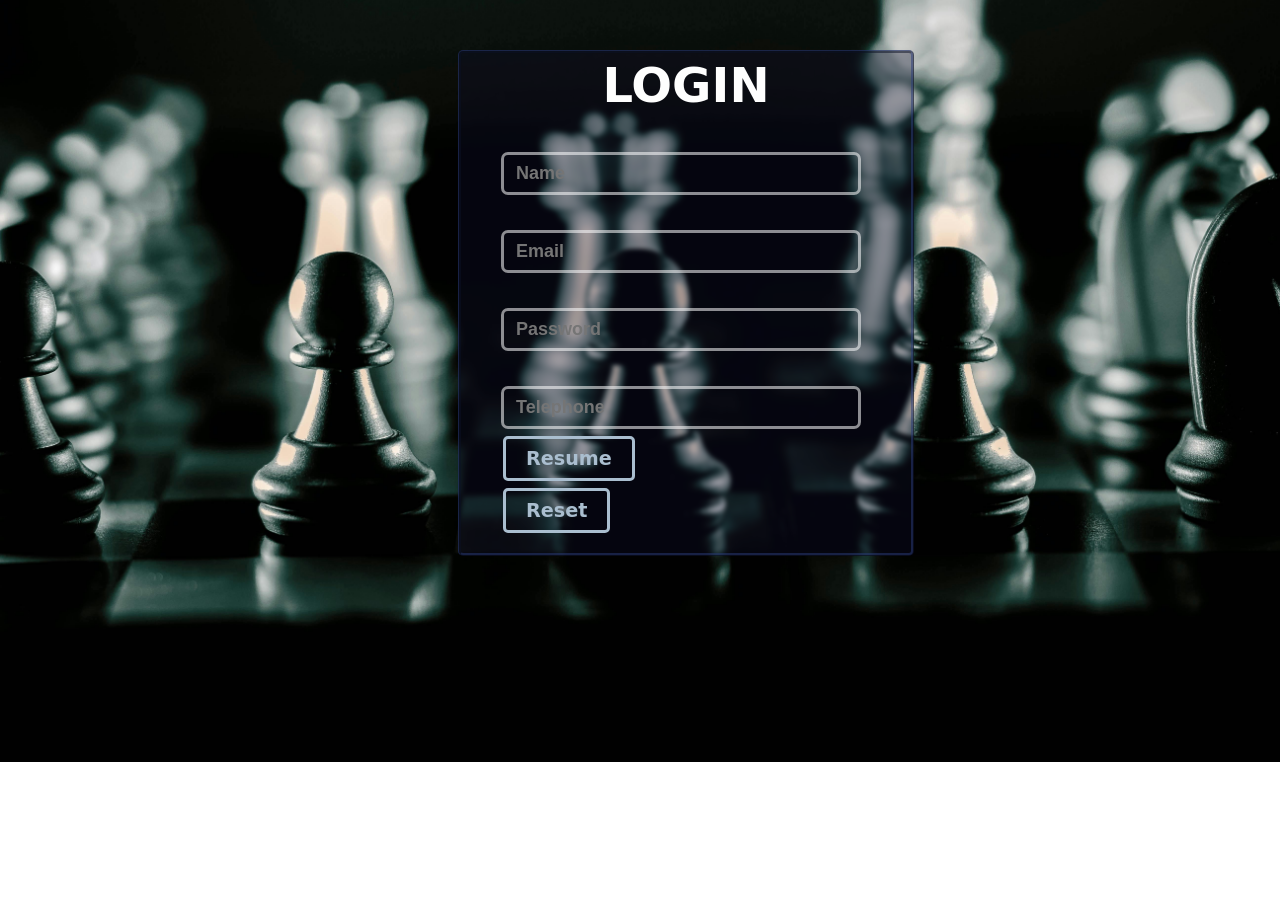
<file: index.html>
<!DOCTYPE html>
<html lang="en">
<head>
    <meta charset="UTF-8">
    <meta name="viewport" content="width=device-width, initial-scale=1.0">
    <title>Chess News Login</title>
    <link rel="stylesheet" href="style.css">
</head>
<body>
  <div class="ss">
   <form action="mm/index.html">
    <div class="r"><h1>LOGIN</h1></div>
         <input type="text" placeholder="  Name"><br> 
         <br>
       <input type="email" placeholder="  Email"><br>
       <br>
         <input type="password" placeholder="  Password"><br>
         <br>
           <input type="tel" placeholder="  Telephone"><br>
           <br>
        <button>Resume</button><br> 
       <button type="reset">Reset</button> 
       
    </form> 
  </div>
    
</body>
</html>
</file>
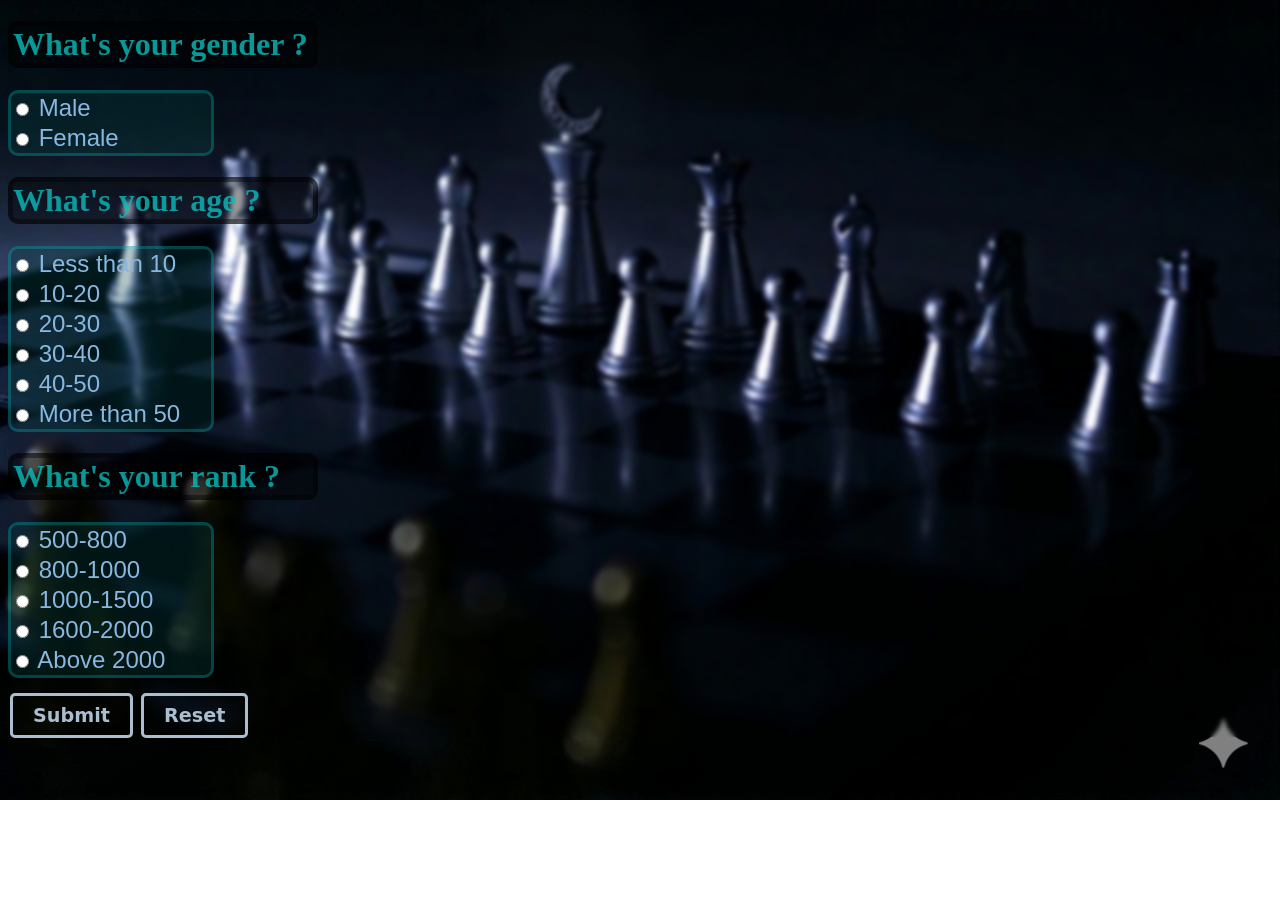
<file: mm/index.html>
<!DOCTYPE html>
<html lang="en">
<head>
    <meta charset="UTF-8">
    <meta name="viewport" content="width=device-width, initial-scale=1.0">
    <title>Information</title>
    <link rel="stylesheet" href="style2.css">
</head>
<body>
    <form action="../ismael.html">
        <h1>  What's your gender ?</h1>
        <h2><input type="radio"  value="Male" name="a">
        <label>Male</label><br>
        <input type="radio" value="Female" name="a">
        <label>Female</label></h2>
      <h1>  What's your age ?</h1>
        <h2><input type="radio"  value="Less than 10" name="c">
        <label>Less than 10</label><br>
        <input type="radio" value="10-20" name="c">
        <label>10-20</label><br>
        <input type="radio" value="20-30" name="c">
        <label>20-30</label><br>
        <input type="radio" value="" name="c">
        <label>30-40</label><br>
        <input type="radio" value="Female" name="c">
        <label>40-50</label><br>
        <input type="radio" value="more than 50" name="c">
        <label>More than 50</label><br>
        </h2>
         <h1>  What's your rank ?</h1>
        <h2><input type="radio"  value="500-800" name="b">
        <label>500-800</label><br>
        <input type="radio" value="800-1000" name="b">
        <label>800-1000</label><br>
         <input type="radio" value="1000-1500" name="b">
        <label>1000-1500</label><br>
           <input type="radio" value="1600-2000" name="b">
        <label>1600-2000</label><br>
            <input type="radio" value="Above 2000" name="b">
        <label>Above 2000</label><br></h2>
         <div class="ww">
            <button type="submit"> Submit</button>
         
            <button type="reset">Reset</button>
         </div>
         
    </form>
    
    
</body>
</html>
</file>
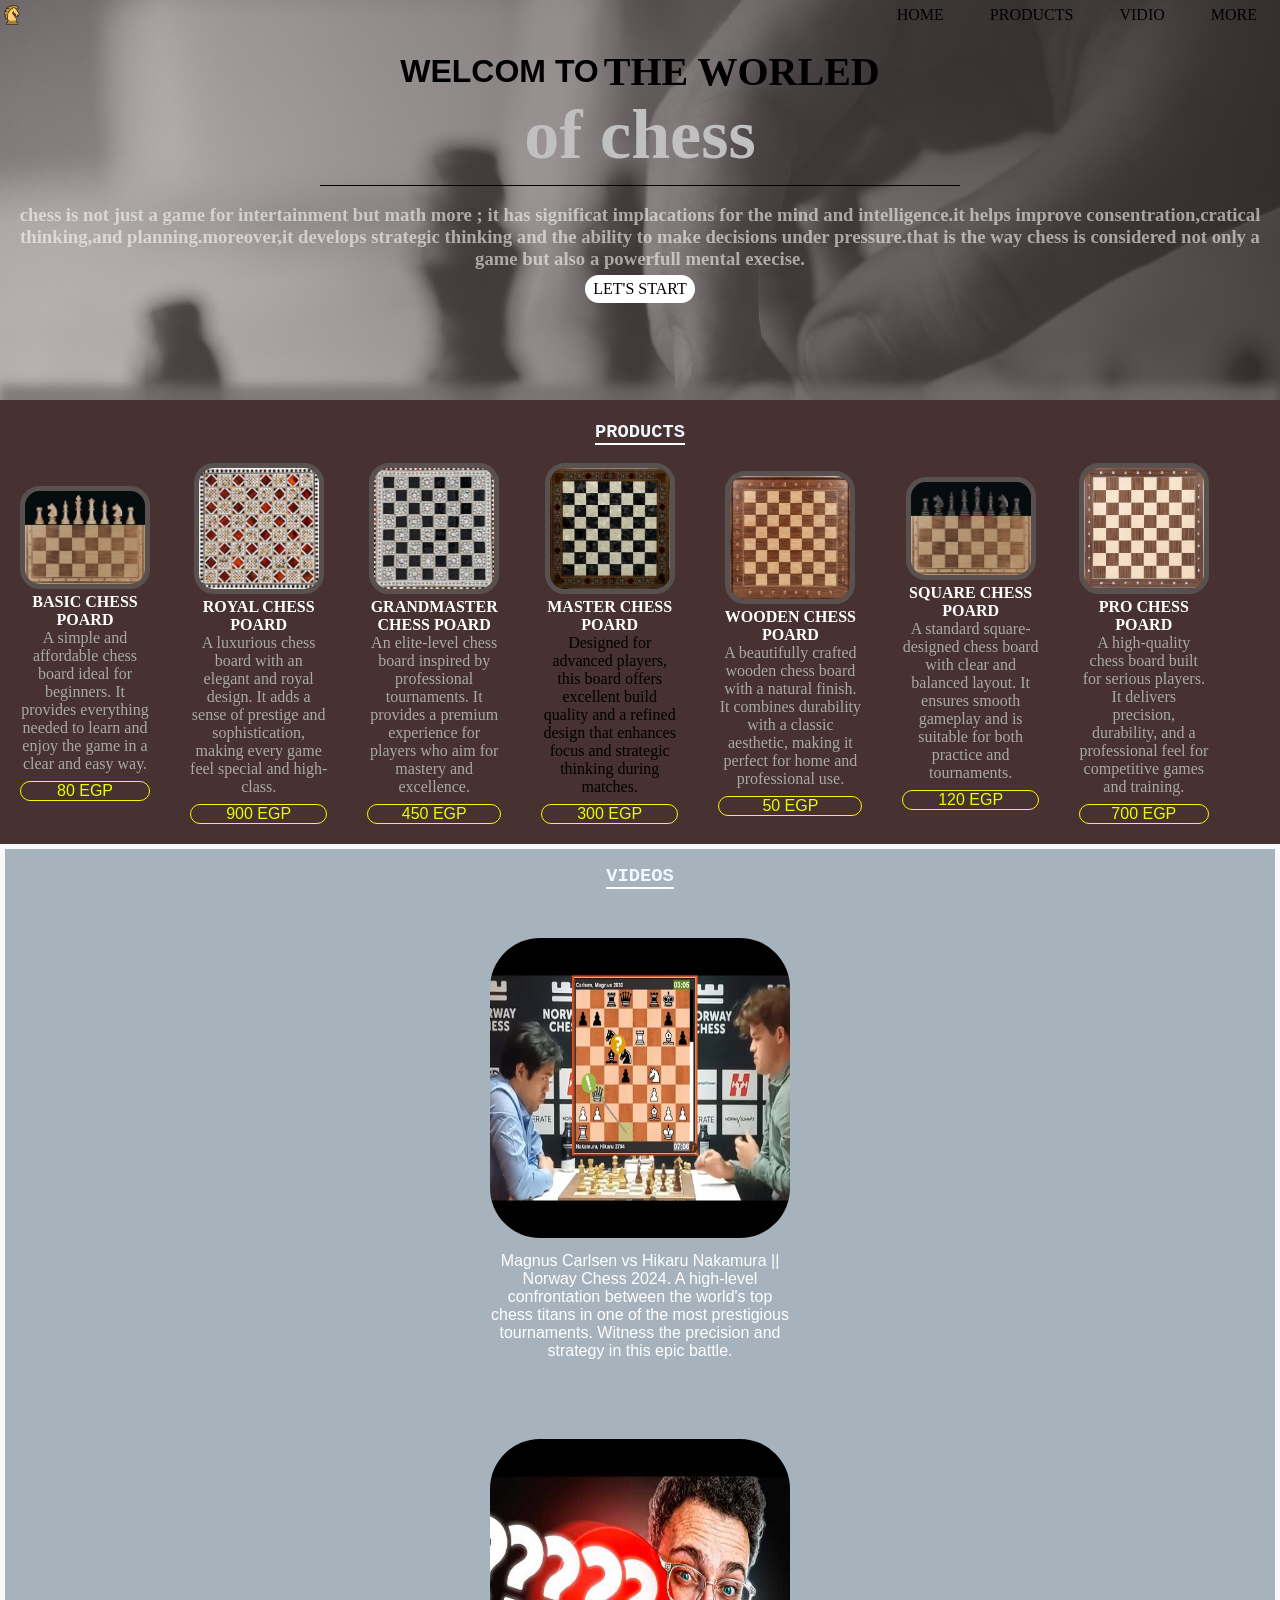
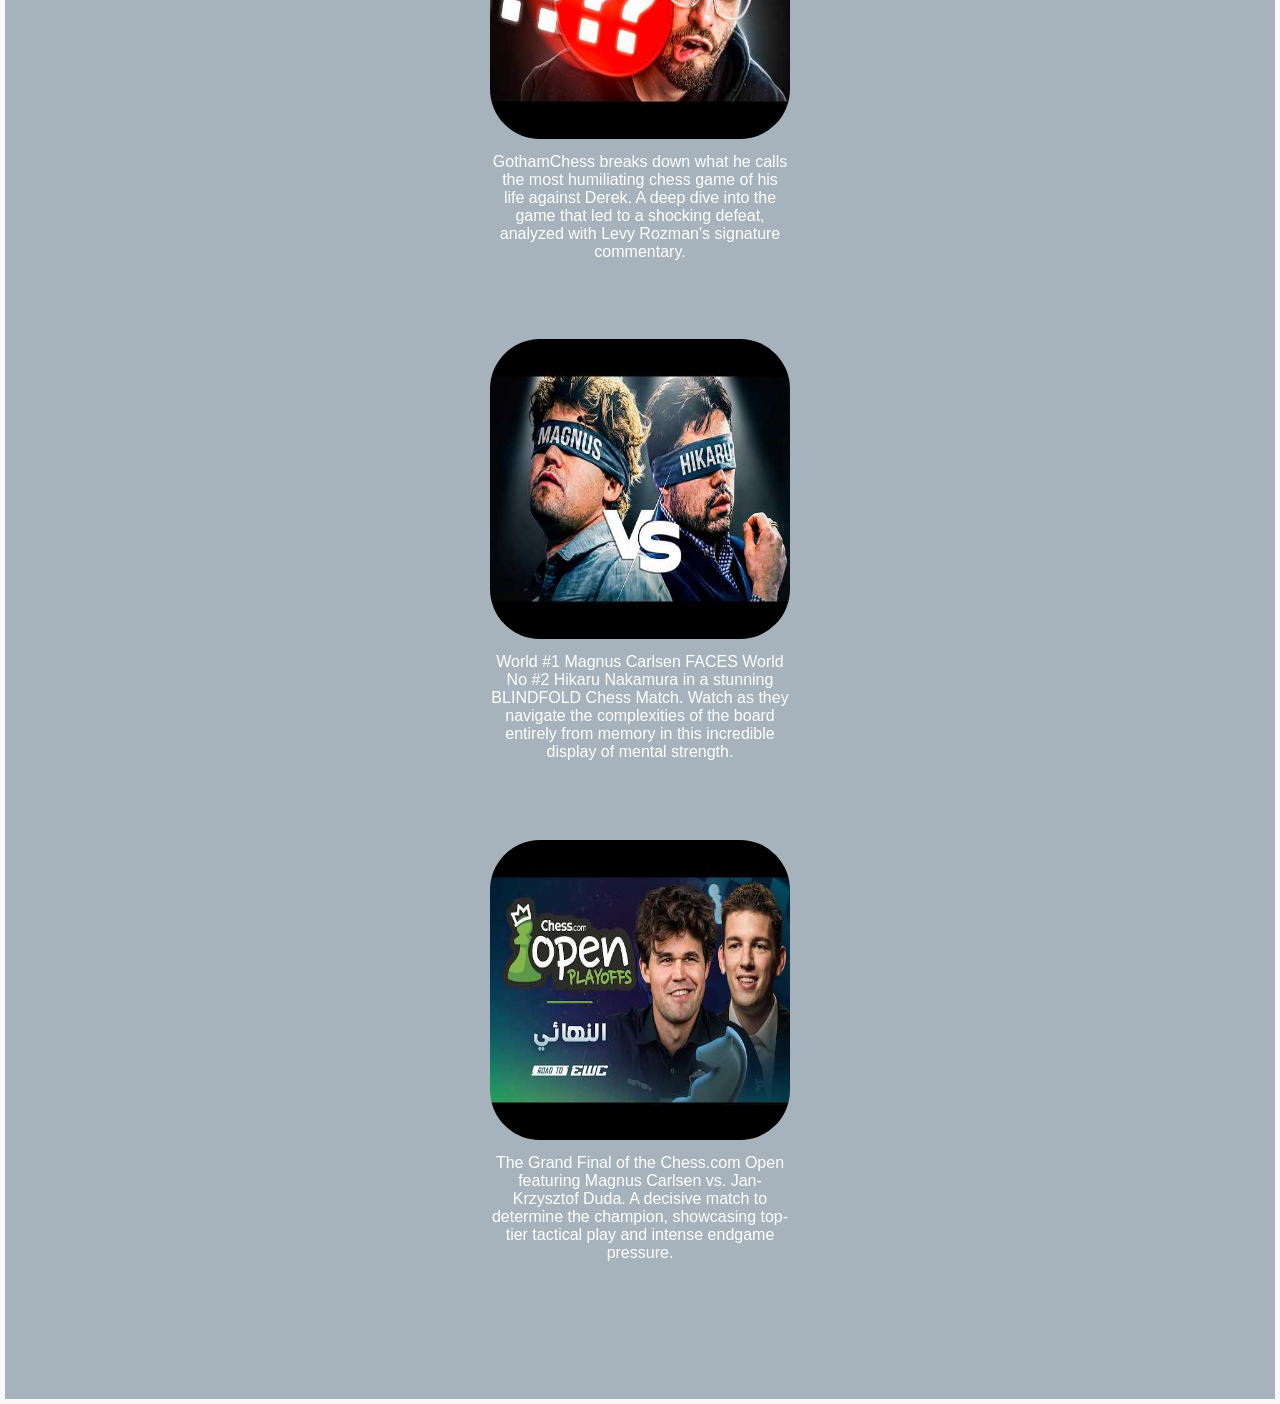
<file: ismael.html>
<!DOCTYPE html>
<html lang="en">
<head>
    <meta charset="UTF-8">
    <meta name="viewport" content="width=device-width, initial-scale=1.0">
    <title>chess</title>
    <link rel="stylesheet" href="ismaelstyle.css">
</head>
<body>
  
    <div class="container">  
        <header>

         <img src="adds/horse.png" alt="logo">   
<ul>
<li><a href="#">HOME</a></li>
<li><a href="#">PRODUCTS</a></li>
<li><a href="#">VIDIO</a></li>
<li><a href="x.html">MORE</a></li>
</ul>
    </header>
    <br>
    <h1>WELCOM TO <SPan>THE WORLED</SPan></h1>
    <h2>of chess</h2>
    <hr>
    <br>

    <h3>chess is not just a game for intertainment but math more ; it has significat 
                     implacations for the mind and intelligence.it helps 
                     improve consentration,cratical thinking,and planning.moreover,it develops strategic thinking and the 
                     ability to make decisions under pressure.that is the way chess is 
                     considered not only a game but also a powerfull mental execise.     
    </h3>
    <div class="let"><a href="#" class="let"><span class="let">LET'S START</span></a></div>
    
</div>
<section>
    <h3 class="pro"><span>PRODUCTS</span></h3>
    <div class="z">
<div class="A"><img src="adds/1.jpg" alt="photo1"><h4>BASIC CHESS POARD</h4><p class="t">A simple and affordable chess board ideal for beginners. It provides everything needed to learn and enjoy the game in a clear and easy way.
</p><span>80 EGP</span></div>
<div class="A"><img src="adds/2.jpg" alt="photo2"><h4>ROYAL CHESS POARD</h4><p class="t">A luxurious chess board with an elegant and royal design. It adds a sense of prestige and sophistication, making every game feel special and high-class.
</p><span>900 EGP</span></div>
<div class="A"><img src="adds/3.jpg" alt="photo3"><h4>GRANDMASTER CHESS POARD</h4><p class="t">An elite-level chess board inspired by professional tournaments. It provides a premium experience for players who aim for mastery and excellence.
</p><span>450 EGP</span></div>
<div class="A"><img src="adds/4.jpg" alt="photo4"><h4>MASTER CHESS POARD</h4><p></p class="t">Designed  for advanced players, this board offers excellent build quality and a refined design that enhances focus and strategic thinking during matches.
<span>300 EGP</span></div>
<div class="A"><img src="adds/5.jpg" alt="photo5"><h4>WOODEN CHESS POARD </h4><p class="t">A beautifully crafted wooden chess board with a natural finish. It combines durability with a classic aesthetic, making it perfect for home and professional use.
</p><span>50 EGP</span></div>
<div class="A"><img src="adds/6.jpg" alt="photo6"><h4>SQUARE CHESS POARD</h4><p class="t">A standard square-designed chess board with clear and balanced layout. It ensures smooth gameplay and is suitable for both practice and tournaments.
</p><span>120 EGP</span></div>
<div class="A"><img src="adds/7.jpg" alt="photo7"><h4>PRO CHESS POARD</h4><p class="t">A high-quality chess board built for serious players. It delivers precision, durability, and a professional feel for competitive games and training.
</p><span>700 EGP</span></div>


        
    </div>
</section>
<div id="video">
    <h3 class="vi"><span>VIDEOS</span></h3>
<div class="vi"><a href="https://youtu.be/ffyR6W4zGJI?si=7V-mjzGGv62NGpCd" target="_blank" ><img src="adds/11.jpg" class="T" alt="photo"></a><p class="discribe">
Magnus Carlsen vs Hikaru Nakamura || Norway Chess 2024. A high-level confrontation between the world's top chess titans in one of the most prestigious tournaments. Witness the precision and strategy in this epic battle.
</p></div>
<div class="vi"><a href="https://youtu.be/1zMhWo6K_T0?si=-g44Jzzl7XYWKh3L" target="_blank" ><img src="adds/22.jpg" class="T" alt="photo"></a><p class="discribe">
GothamChess breaks down what he calls the most humiliating chess game of his life against Derek. A deep dive into the game that led to a shocking defeat, analyzed with Levy Rozman's signature commentary.</p></div>
<div class="vi"><a href="https://youtu.be/XFpBgNMBNNI?si=OtM-bTgKJf5rrzSD" target="_blank" ><img src="adds/33.jpg" class="T" alt="photo"></a><p class="discribe">
World #1 Magnus Carlsen FACES World No #2 Hikaru Nakamura in a stunning BLINDFOLD Chess Match. Watch as they navigate the complexities of the board entirely from memory in this incredible display of mental strength.</p></div>
<div class="vi"><a href="https://www.youtube.com/watch?v=rYQSvbEsN24" target="_blank" ><img src="adds/44.jpg" class="T" alt="photo"></a><p class="discribe">
The Grand Final of the Chess.com Open featuring Magnus Carlsen vs. Jan-Krzysztof Duda. A decisive match to determine the champion, showcasing top-tier tactical play and intense endgame pressure.</p></div>
</div>
</div>
</body>
</html>
</file>
<file: style.css>
body{background-image: url(chess-back.jpg);
    background-position: center;
    background-repeat: no-repeat;
    background-size: 100%;
width: 500px;
height: 100%;
}
::selection{
  background-color: rgb(190, 72, 72);
}
.ss{height: 500px;
    width: 450px; 
    border: rgba(43, 61, 122, 0.514)  3px;
    border-style:ridge;
    border-radius: 5px;
    margin-left: 450px;
    margin-top: 50px;
    line-height: 0px;
    background-color: rgba(16, 16, 48, 0.322);
    backdrop-filter: blur(2px);
   }
   .ss input{
    margin-left: 40px;
    margin-top:35px; ;
    width: 350px;
    height: 35px;
    background-color: transparent;
    border:#fefefe8c solid 3px ;
    border-radius: 7px;
    color: #fefefe8c;
    font-size: large;
    font-weight: bolder;
    font
   }
   .ss input:focus{
    outline: none;
    
   }
   .ss button{
     background: transparent;

    border: 3px rgb(170, 190, 207) solid;
    border-radius: 5px;
    cursor: pointer;
    outline: none;
 font-size: larger;
  
 font-weight: bolder;
font-family:sans;
  padding: 8px 20px;
    color: rgb(170, 190, 207);
    margin: 7px 42px;
    margin-bottom: 0px;
    transition: 0.3s ease;
   
   }
   .ss button:hover{ background-color: rgb(9, 17, 87);
    color: rgb(28, 145, 199);
    border: solid 5px transparent;
font-size: x-large;

   }
   .r{text-align: center;
    font-size: x-large;
    color: #fefefe;
    font-family: sans;
    
   }
</file>
<file: mm/style2.css>
body{background-position: center;
    background-repeat: no-repeat;
    background-size: 100%;

    background-image: url(Gemini_Generated_Image_u9q2tqu9q2tqu9q2.png);
    backdrop-filter: blur(2px);
}
h1{
    font-size: xx-large;
    font-weight: bolder;
    width: 300px;
    background-color: #00000067;
    border: solid 5px #00000067;
    color: rgba(9, 190, 190, 0.795);
    border-radius: 10px;
 }
 h2{
    
    font-size: x-large;
    color: rgb(136, 183, 224);
    font-family: sans-serif;
   line-height: 30px;
   font-weight: 500;
   background-color: rgba(4, 68, 68, 0.301);
   border: rgba(0, 255, 255, 0.199) 3px solid;
   border-radius: 10px;
   width: 200px;
 }
 .ww button{  background:transparent;

    border: 3px rgb(170, 190, 207) solid;
    border-radius: 5px;
    cursor: pointer;
    outline: none;
 font-size: larger;
  
 font-weight: bolder;
font-family:sans;
  padding: 8px 20px;
    color: rgb(170, 190, 207);
    margin: -5px 2px;
    margin-bottom: 0px;
    transition: 0.3s ease;

 }
 .ww button:hover{ background-color: rgb(9, 17, 87);
    color: rgb(28, 145, 199);
    border: solid 5px transparent;}
</file>
<file: ismaelstyle.css>
*{padding: 0;margin: 0;}
body{height:100vh;
    justify-content: center;
   
}
.container{height: 400px

   ; width: 100%;
   background-image:linear-gradient(to right, rgba(168, 154, 154, 0.436),rgba(58, 50, 50, 0.858)),url(adds/photo.jpg);background-size:cover 
   ;background-repeat: no-repeat;

header{background-image: none;display: flex;justify-content: space-between;}
header img{height: 20px; padding:5px 2px;}
}
ul{list-style: none;display: flex;align-items: center;}
ul li {padding: 0px 20px;}
ul li a{text-decoration: none;color: rgb(0, 0, 0); padding: 3px; background-color: rgba(255, 255, 255, 0);border-radius: 7px;}
ul li a:hover{text-decoration: none;color: rgb(255, 255, 255); padding: 2px; background-color:rgba(255, 252, 252, 0.237);border: white 1px solid ;border-radius: 25px;}
h1{display:flex ;align-items: center;justify-content: center;font-family:'Gill Sans', 'Gill Sans MT', Calibri, 'Trebuchet MS', sans-serif}
h2{ display: flex;justify-content: center;align-items: center;margin-bottom: 10px;font-size:70px ;color: rgb(192, 192, 192);}
h1 span{font-size: 40px;font-family:Cambria, Cochin, Georgia, Times, 'Times New Roman', serif;display: block;padding-left: 5px;}
hr{background-color: black;height: 1px; border: none;width: 50%;margin: 0px auto;}
h3{text-align: center;color: rgba(255, 255, 255, 0.555);}
section{background-color: rgb(71, 49, 49);height:auto;
box-shadow: 0 -15px 10px rgba(118, 109, 109, 0.755) ;
}
.z{ height:100%;width: 96%;display: flex;align-items: center;
margin:auto 0 ;
}
.pro{text-align: center;padding-top: 20px; margin: 0px;}
h3 span{border-bottom: solid 2px rgb(255, 255, 255);color: aliceblue;font-family: 'Courier New', Courier, monospace;}
section img{width: 120px;border: solid 5px rgb(89, 80, 80);border-radius: 20px;}
div.A{padding: 20px;text-align: center;}
.A h4{color: rgb(255, 255, 255);}
.A p{color: rgb(169, 169, 169);}
.A span{ display: block; color: rgb(229, 255, 0);border: solid 1px rgb(255, 243, 8);border-radius:25px;margin-top: 8px;font-family: 'Lucida Sans', 'Lucida Sans Regular', 'Lucida Grande', 'Lucida Sans Unicode', Geneva, Verdana, sans-serif;}
.A span:hover{display: block; color: rgb(255, 0, 0);border: solid 1px rgb(228, 0, 0);border-radius:25px;margin-top: 8px;background-color: rgb(255, 255, 255);}
a.let{text-decoration: none;display: flex;justify-content: center;color: rgba(1, 3, 3, 0.993);}
div.let{padding-top: 5px;}
span.let{border: solid 3px rgba(0, 0, 0, 0);border-radius: 60px;display:block;padding: 2px 5px;background-color: rgb(255, 255, 255);}
span.let:hover{border: solid 1px rgb(45, 41, 41);border-radius: 60px;display:block;padding: 2px 5px;background-color: rgba(255, 255, 255, 0);}
#video{height: 2150px;;background-color: rgba(34, 65, 90, 0.401);border: rgb(249, 249, 249) 5px solid }
h3.vi{padding-top: 15px;}
div.vi{height: 300px;width: 300px; border-radius: 25px;margin: 4% auto ;text-align: center;padding-bottom:150px ;}
.T{border-radius: 50px;height: 100%;width: 100%;}
p.discribe{margin: 10px auto;color: rgb(255, 255, 255);font-family: 'Franklin Gothic Medium', 'Arial Narrow', Arial, sans-serif;}
</file>
